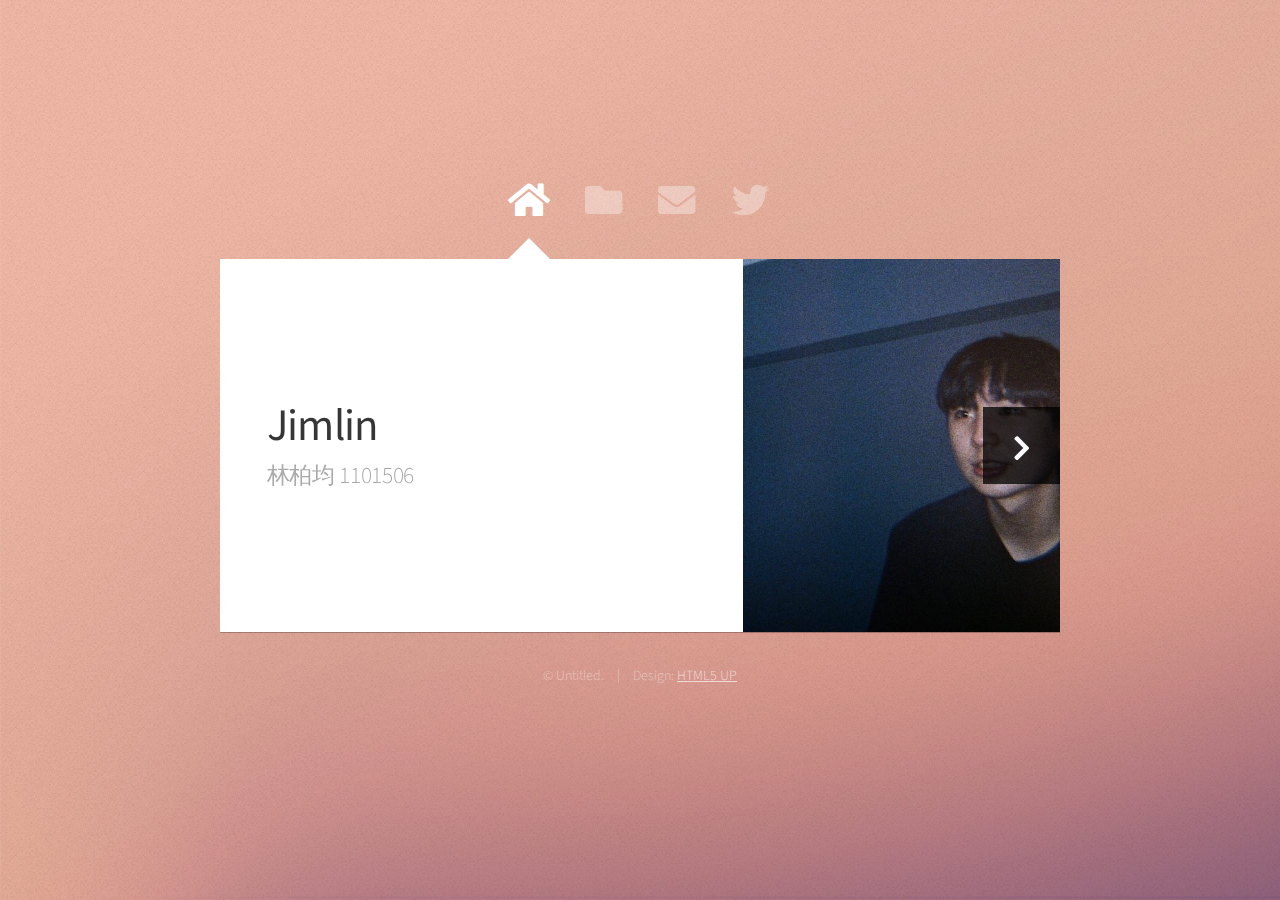
<file: index.html>
<!DOCTYPE HTML>
<html>
	<head>
		<title>Web Fundamentals Workshop</title>
		<meta charset="utf-8" />
		<meta name="viewport" content="width=device-width, initial-scale=1, user-scalable=no" />
		<link rel="stylesheet" href="assets/css/main.css" />
		<noscript><link rel="stylesheet" href="assets/css/noscript.css" /></noscript>
	</head>
	<body class="is-preload">

		<!-- Wrapper-->
			<div id="wrapper">

				<!-- Nav -->
					<nav id="nav">
						<a href="#" class="icon solid fa-home"><span>Home</span></a>
						<a href="#work" class="icon solid fa-folder"><span>Work</span></a>
						<a href="#contact" class="icon solid fa-envelope"><span>Contact</span></a>
						<a href="https://twitter.com/ajlkn" class="icon brands fa-twitter"><span>Twitter</span></a>
					</nav>

				<!-- Main -->
					<div id="main">

						<!-- Me -->
							<article id="home" class="panel intro">
								<header>
									<h1>Jimlin</h1>
									<p>林柏均 1101506</p>
								</header>
								<a href="#work" class="jumplink pic">
									<span class="arrow icon solid fa-chevron-right"><span>See my work</span></span>
									<img src="images/個人照.jpg" alt="" />
								</a>
							</article>

						<!-- Work -->
							<article id="work" class="panel">
								<header>
									<h2>Work</h2>
								</header>
								<p>
									請選擇你想要的
								</p>
								<section>
									<div class="row">
										<div class="col-4 col-6-medium col-12-small">
											<a href="https://jimlin317.github.io/1/" class="image fit"><img src="images/晚餐.jpg" alt=""></a>
										</div>
										<div class="col-4 col-6-medium col-12-small">
											<a href="https://jimlin317.github.io/2/" class="image fit"><img src="images/社團.jpg" alt=""></a>
										</div>
										<div class="col-4 col-6-medium col-12-small">
											<a href="https://jimlin317.github.io/3/" class="image fit"><img src="images/心理測驗.jpg" alt=""></a>
										</div>
										<div class="col-4 col-6-medium col-12-small">
											<a href="https://jimlin317.github.io/4/" class="image fit"><img src="images/RPG game.jpg" alt=""></a>
										</div>
										<div class="col-4 col-6-medium col-12-small">
											<a href="https://jimlin317.github.io/5/" class="image fit"><img src="images/youtube.jpg" alt=""></a>
										</div>
										<div class="col-4 col-6-medium col-12-small">
											<a href="https://jimlin317.github.io/6/" class="image fit"><img src="images/長條圖.png" alt=""></a>
										</div>
										<div class="col-4 col-6-medium col-12-small">
											<a href="https://jimlin317.github.io/7/" class="image fit"><img src="images/太空.jpg" alt=""></a>
										</div>
										<div class="col-4 col-6-medium col-12-small">
											<a href="https://jimlin317.github.io/8/" class="image fit"><img src="images/簡歷起薪計算.png" alt=""></a>
										</div>
										<div class="col-4 col-6-medium col-12-small">
											<a href="#" class="image fit"><img src="images/Rick.jpg" alt=""></a>
									</div>
								</section>
							</article>

						<!-- Contact -->
							<article id="contact" class="panel">
								<header>
									<h2>Contact Me</h2>
								</header>
								<form action="#" method="post">
									<div>
										<div class="row">
											<div class="col-6 col-12-medium">
												<input type="text" name="name" placeholder="Name" />
											</div>
											<div class="col-6 col-12-medium">
												<input type="text" name="email" placeholder="Email" />
											</div>
											<div class="col-12">
												<input type="text" name="subject" placeholder="Subject" />
											</div>
											<div class="col-12">
												<textarea name="message" placeholder="Message" rows="6"></textarea>
											</div>
											<div class="col-12">
												<input type="submit" value="Send Message" />
											</div>
										</div>
									</div>
								</form>
							</article>

					</div>

				<!-- Footer -->
					<div id="footer">
						<ul class="copyright">
							<li>&copy; Untitled.</li><li>Design: <a href="http://html5up.net">HTML5 UP</a></li>
						</ul>
					</div>

			</div>

		<!-- Scripts -->
			<script src="assets/js/jquery.min.js"></script>
			<script src="assets/js/browser.min.js"></script>
			<script src="assets/js/breakpoints.min.js"></script>
			<script src="assets/js/util.js"></script>
			<script src="assets/js/main.js"></script>

	</body>
</html>
</file>
<file: assets/css/noscript.css>
/* Wrapper */

	#wrapper {
		opacity: 1 !important;
	}

/* Nav */

	#nav a {
		opacity: 1.0;
	}

		#nav a:before, #nav a:after {
			display: none;
		}

		#nav a span {
			top: 0;
			opacity: 1.0;
		}

			#nav a span:after {
				display: none;
			}

/* Main */

	#main {
		background: none;
		box-shadow: none;
	}

		#main > .panel {
			background: #ffffff;
			margin-bottom: 2em;
		}

			#main > .panel:last-child {
				margin-bottom: 0;
			}
</file>
<file: assets/css/main.css>
@import url("https://fonts.googleapis.com/css?family=Source+Sans+Pro:300,400,300italic,400italic");
@import url("fontawesome-all.min.css");

html, body, div, span, applet, object,
iframe, h1, h2, h3, h4, h5, h6, p, blockquote,
pre, a, abbr, acronym, address, big, cite,
code, del, dfn, em, img, ins, kbd, q, s, samp,
small, strike, strong, sub, sup, tt, var, b,
u, i, center, dl, dt, dd, ol, ul, li, fieldset,
form, label, legend, table, caption, tbody,
tfoot, thead, tr, th, td, article, aside,
canvas, details, embed, figure, figcaption,
footer, header, hgroup, menu, nav, output, ruby,
section, summary, time, mark, audio, video {
	margin: 0;
	padding: 0;
	border: 0;
	font-size: 100%;
	font: inherit;
	vertical-align: baseline;}

article, aside, details, figcaption, figure,
footer, header, hgroup, menu, nav, section {
	display: block;}

body {
	line-height: 1;
}

ol, ul {
	list-style: none;
}

blockquote, q {
	quotes: none;
}

	blockquote:before, blockquote:after, q:before, q:after {
		content: '';
		content: none;
	}

table {
	border-collapse: collapse;
	border-spacing: 0;
}

body {
	-webkit-text-size-adjust: none;
}

mark {
	background-color: transparent;
	color: inherit;
}

input::-moz-focus-inner {
	border: 0;
	padding: 0;
}

input, select, textarea {
	-moz-appearance: none;
	-webkit-appearance: none;
	-ms-appearance: none;
	appearance: none;
}

/* Row */

	.row {
		display: flex;
		flex-wrap: wrap;
		box-sizing: border-box;
		align-items: stretch;
	}

		.row > * {
			box-sizing: border-box;
		}

		.row.gtr-uniform > * > :last-child {
			margin-bottom: 0;
		}

		.row.aln-left {
			justify-content: flex-start;
		}

		.row.aln-center {
			justify-content: center;
		}

		.row.aln-right {
			justify-content: flex-end;
		}

		.row.aln-top {
			align-items: flex-start;
		}

		.row.aln-middle {
			align-items: center;
		}

		.row.aln-bottom {
			align-items: flex-end;
		}

		.row > .imp {
			order: -1;
		}

		.row > .col-1 {
			width: 8.33333%;
		}

		.row > .off-1 {
			margin-left: 8.33333%;
		}

		.row > .col-2 {
			width: 16.66667%;
		}

		.row > .off-2 {
			margin-left: 16.66667%;
		}

		.row > .col-3 {
			width: 25%;
		}

		.row > .off-3 {
			margin-left: 25%;
		}

		.row > .col-4 {
			width: 33.33333%;
		}

		.row > .off-4 {
			margin-left: 33.33333%;
		}

		.row > .col-5 {
			width: 41.66667%;
		}

		.row > .off-5 {
			margin-left: 41.66667%;
		}

		.row > .col-6 {
			width: 50%;
		}

		.row > .off-6 {
			margin-left: 50%;
		}

		.row > .col-7 {
			width: 58.33333%;
		}

		.row > .off-7 {
			margin-left: 58.33333%;
		}

		.row > .col-8 {
			width: 66.66667%;
		}

		.row > .off-8 {
			margin-left: 66.66667%;
		}

		.row > .col-9 {
			width: 75%;
		}

		.row > .off-9 {
			margin-left: 75%;
		}

		.row > .col-10 {
			width: 83.33333%;
		}

		.row > .off-10 {
			margin-left: 83.33333%;
		}

		.row > .col-11 {
			width: 91.66667%;
		}

		.row > .off-11 {
			margin-left: 91.66667%;
		}

		.row > .col-12 {
			width: 100%;
		}

		.row > .off-12 {
			margin-left: 100%;
		}

		.row.gtr-0 {
			margin-top: 0em;
			margin-left: 0em;
		}

			.row.gtr-0 > * {
				padding: 0em 0 0 0em;
			}

			.row.gtr-0.gtr-uniform {
				margin-top: 0em;
			}

				.row.gtr-0.gtr-uniform > * {
					padding-top: 0em;
				}

		.row.gtr-25 {
			margin-top: -0.3125em;
			margin-left: -0.3125em;
		}

			.row.gtr-25 > * {
				padding: 0.3125em 0 0 0.3125em;
			}

			.row.gtr-25.gtr-uniform {
				margin-top: -0.3125em;
			}

				.row.gtr-25.gtr-uniform > * {
					padding-top: 0.3125em;
				}

		.row.gtr-50 {
			margin-top: -0.625em;
			margin-left: -0.625em;
		}

			.row.gtr-50 > * {
				padding: 0.625em 0 0 0.625em;
			}

			.row.gtr-50.gtr-uniform {
				margin-top: -0.625em;
			}

				.row.gtr-50.gtr-uniform > * {
					padding-top: 0.625em;
				}

		.row {
			margin-top: -1.25em;
			margin-left: -1.25em;
		}

			.row > * {
				padding: 1.25em 0 0 1.25em;
			}

			.row.gtr-uniform {
				margin-top: -1.25em;
			}

				.row.gtr-uniform > * {
					padding-top: 1.25em;
				}

		.row.gtr-150 {
			margin-top: -1.875em;
			margin-left: -1.875em;
		}

			.row.gtr-150 > * {
				padding: 1.875em 0 0 1.875em;
			}

			.row.gtr-150.gtr-uniform {
				margin-top: -1.875em;
			}

				.row.gtr-150.gtr-uniform > * {
					padding-top: 1.875em;
				}

		.row.gtr-200 {
			margin-top: -2.5em;
			margin-left: -2.5em;
		}

			.row.gtr-200 > * {
				padding: 2.5em 0 0 2.5em;
			}

			.row.gtr-200.gtr-uniform {
				margin-top: -2.5em;
			}

				.row.gtr-200.gtr-uniform > * {
					padding-top: 2.5em;
				}

		@media screen and (max-width: 1680px) {

			.row {
				display: flex;
				flex-wrap: wrap;
				box-sizing: border-box;
				align-items: stretch;
			}

				.row > * {
					box-sizing: border-box;
				}

				.row.gtr-uniform > * > :last-child {
					margin-bottom: 0;
				}

				.row.aln-left {
					justify-content: flex-start;
				}

				.row.aln-center {
					justify-content: center;
				}

				.row.aln-right {
					justify-content: flex-end;
				}

				.row.aln-top {
					align-items: flex-start;
				}

				.row.aln-middle {
					align-items: center;
				}

				.row.aln-bottom {
					align-items: flex-end;
				}

				.row > .imp-xlarge {
					order: -1;
				}

				.row > .col-1-xlarge {
					width: 8.33333%;
				}

				.row > .off-1-xlarge {
					margin-left: 8.33333%;
				}

				.row > .col-2-xlarge {
					width: 16.66667%;
				}

				.row > .off-2-xlarge {
					margin-left: 16.66667%;
				}

				.row > .col-3-xlarge {
					width: 25%;
				}

				.row > .off-3-xlarge {
					margin-left: 25%;
				}

				.row > .col-4-xlarge {
					width: 33.33333%;
				}

				.row > .off-4-xlarge {
					margin-left: 33.33333%;
				}

				.row > .col-5-xlarge {
					width: 41.66667%;
				}

				.row > .off-5-xlarge {
					margin-left: 41.66667%;
				}

				.row > .col-6-xlarge {
					width: 50%;
				}

				.row > .off-6-xlarge {
					margin-left: 50%;
				}

				.row > .col-7-xlarge {
					width: 58.33333%;
				}

				.row > .off-7-xlarge {
					margin-left: 58.33333%;
				}

				.row > .col-8-xlarge {
					width: 66.66667%;
				}

				.row > .off-8-xlarge {
					margin-left: 66.66667%;
				}

				.row > .col-9-xlarge {
					width: 75%;
				}

				.row > .off-9-xlarge {
					margin-left: 75%;
				}

				.row > .col-10-xlarge {
					width: 83.33333%;
				}

				.row > .off-10-xlarge {
					margin-left: 83.33333%;
				}

				.row > .col-11-xlarge {
					width: 91.66667%;
				}

				.row > .off-11-xlarge {
					margin-left: 91.66667%;
				}

				.row > .col-12-xlarge {
					width: 100%;
				}

				.row > .off-12-xlarge {
					margin-left: 100%;
				}

				.row.gtr-0 {
					margin-top: 0em;
					margin-left: 0em;
				}

					.row.gtr-0 > * {
						padding: 0em 0 0 0em;
					}

					.row.gtr-0.gtr-uniform {
						margin-top: 0em;
					}

						.row.gtr-0.gtr-uniform > * {
							padding-top: 0em;
						}

				.row.gtr-25 {
					margin-top: -0.3125em;
					margin-left: -0.3125em;
				}

					.row.gtr-25 > * {
						padding: 0.3125em 0 0 0.3125em;
					}

					.row.gtr-25.gtr-uniform {
						margin-top: -0.3125em;
					}

						.row.gtr-25.gtr-uniform > * {
							padding-top: 0.3125em;
						}

				.row.gtr-50 {
					margin-top: -0.625em;
					margin-left: -0.625em;
				}

					.row.gtr-50 > * {
						padding: 0.625em 0 0 0.625em;
					}

					.row.gtr-50.gtr-uniform {
						margin-top: -0.625em;
					}

						.row.gtr-50.gtr-uniform > * {
							padding-top: 0.625em;
						}

				.row {
					margin-top: -1.25em;
					margin-left: -1.25em;
				}

					.row > * {
						padding: 1.25em 0 0 1.25em;
					}

					.row.gtr-uniform {
						margin-top: -1.25em;
					}

						.row.gtr-uniform > * {
							padding-top: 1.25em;
						}

				.row.gtr-150 {
					margin-top: -1.875em;
					margin-left: -1.875em;
				}

					.row.gtr-150 > * {
						padding: 1.875em 0 0 1.875em;
					}

					.row.gtr-150.gtr-uniform {
						margin-top: -1.875em;
					}

						.row.gtr-150.gtr-uniform > * {
							padding-top: 1.875em;
						}

				.row.gtr-200 {
					margin-top: -2.5em;
					margin-left: -2.5em;
				}

					.row.gtr-200 > * {
						padding: 2.5em 0 0 2.5em;
					}

					.row.gtr-200.gtr-uniform {
						margin-top: -2.5em;
					}

						.row.gtr-200.gtr-uniform > * {
							padding-top: 2.5em;
						}

		}

		@media screen and (max-width: 1280px) {

			.row {
				display: flex;
				flex-wrap: wrap;
				box-sizing: border-box;
				align-items: stretch;
			}

				.row > * {
					box-sizing: border-box;
				}

				.row.gtr-uniform > * > :last-child {
					margin-bottom: 0;
				}

				.row.aln-left {
					justify-content: flex-start;
				}

				.row.aln-center {
					justify-content: center;
				}

				.row.aln-right {
					justify-content: flex-end;
				}

				.row.aln-top {
					align-items: flex-start;
				}

				.row.aln-middle {
					align-items: center;
				}

				.row.aln-bottom {
					align-items: flex-end;
				}

				.row > .imp-large {
					order: -1;
				}

				.row > .col-1-large {
					width: 8.33333%;
				}

				.row > .off-1-large {
					margin-left: 8.33333%;
				}

				.row > .col-2-large {
					width: 16.66667%;
				}

				.row > .off-2-large {
					margin-left: 16.66667%;
				}

				.row > .col-3-large {
					width: 25%;
				}

				.row > .off-3-large {
					margin-left: 25%;
				}

				.row > .col-4-large {
					width: 33.33333%;
				}

				.row > .off-4-large {
					margin-left: 33.33333%;
				}

				.row > .col-5-large {
					width: 41.66667%;
				}

				.row > .off-5-large {
					margin-left: 41.66667%;
				}

				.row > .col-6-large {
					width: 50%;
				}

				.row > .off-6-large {
					margin-left: 50%;
				}

				.row > .col-7-large {
					width: 58.33333%;
				}

				.row > .off-7-large {
					margin-left: 58.33333%;
				}

				.row > .col-8-large {
					width: 66.66667%;
				}

				.row > .off-8-large {
					margin-left: 66.66667%;
				}

				.row > .col-9-large {
					width: 75%;
				}

				.row > .off-9-large {
					margin-left: 75%;
				}

				.row > .col-10-large {
					width: 83.33333%;
				}

				.row > .off-10-large {
					margin-left: 83.33333%;
				}

				.row > .col-11-large {
					width: 91.66667%;
				}

				.row > .off-11-large {
					margin-left: 91.66667%;
				}

				.row > .col-12-large {
					width: 100%;
				}

				.row > .off-12-large {
					margin-left: 100%;
				}

				.row.gtr-0 {
					margin-top: 0em;
					margin-left: 0em;
				}

					.row.gtr-0 > * {
						padding: 0em 0 0 0em;
					}

					.row.gtr-0.gtr-uniform {
						margin-top: 0em;
					}

						.row.gtr-0.gtr-uniform > * {
							padding-top: 0em;
						}

				.row.gtr-25 {
					margin-top: -0.3125em;
					margin-left: -0.3125em;
				}

					.row.gtr-25 > * {
						padding: 0.3125em 0 0 0.3125em;
					}

					.row.gtr-25.gtr-uniform {
						margin-top: -0.3125em;
					}

						.row.gtr-25.gtr-uniform > * {
							padding-top: 0.3125em;
						}

				.row.gtr-50 {
					margin-top: -0.625em;
					margin-left: -0.625em;
				}

					.row.gtr-50 > * {
						padding: 0.625em 0 0 0.625em;
					}

					.row.gtr-50.gtr-uniform {
						margin-top: -0.625em;
					}

						.row.gtr-50.gtr-uniform > * {
							padding-top: 0.625em;
						}

				.row {
					margin-top: -1.25em;
					margin-left: -1.25em;
				}

					.row > * {
						padding: 1.25em 0 0 1.25em;
					}

					.row.gtr-uniform {
						margin-top: -1.25em;
					}

						.row.gtr-uniform > * {
							padding-top: 1.25em;
						}

				.row.gtr-150 {
					margin-top: -1.875em;
					margin-left: -1.875em;
				}

					.row.gtr-150 > * {
						padding: 1.875em 0 0 1.875em;
					}

					.row.gtr-150.gtr-uniform {
						margin-top: -1.875em;
					}

						.row.gtr-150.gtr-uniform > * {
							padding-top: 1.875em;
						}

				.row.gtr-200 {
					margin-top: -2.5em;
					margin-left: -2.5em;
				}

					.row.gtr-200 > * {
						padding: 2.5em 0 0 2.5em;
					}

					.row.gtr-200.gtr-uniform {
						margin-top: -2.5em;
					}

						.row.gtr-200.gtr-uniform > * {
							padding-top: 2.5em;
						}

		}

		@media screen and (max-width: 980px) {

			.row {
				display: flex;
				flex-wrap: wrap;
				box-sizing: border-box;
				align-items: stretch;
			}

				.row > * {
					box-sizing: border-box;
				}

				.row.gtr-uniform > * > :last-child {
					margin-bottom: 0;
				}

				.row.aln-left {
					justify-content: flex-start;
				}

				.row.aln-center {
					justify-content: center;
				}

				.row.aln-right {
					justify-content: flex-end;
				}

				.row.aln-top {
					align-items: flex-start;
				}

				.row.aln-middle {
					align-items: center;
				}

				.row.aln-bottom {
					align-items: flex-end;
				}

				.row > .imp-medium {
					order: -1;
				}

				.row > .col-1-medium {
					width: 8.33333%;
				}

				.row > .off-1-medium {
					margin-left: 8.33333%;
				}

				.row > .col-2-medium {
					width: 16.66667%;
				}

				.row > .off-2-medium {
					margin-left: 16.66667%;
				}

				.row > .col-3-medium {
					width: 25%;
				}

				.row > .off-3-medium {
					margin-left: 25%;
				}

				.row > .col-4-medium {
					width: 33.33333%;
				}

				.row > .off-4-medium {
					margin-left: 33.33333%;
				}

				.row > .col-5-medium {
					width: 41.66667%;
				}

				.row > .off-5-medium {
					margin-left: 41.66667%;
				}

				.row > .col-6-medium {
					width: 50%;
				}

				.row > .off-6-medium {
					margin-left: 50%;
				}

				.row > .col-7-medium {
					width: 58.33333%;
				}

				.row > .off-7-medium {
					margin-left: 58.33333%;
				}

				.row > .col-8-medium {
					width: 66.66667%;
				}

				.row > .off-8-medium {
					margin-left: 66.66667%;
				}

				.row > .col-9-medium {
					width: 75%;
				}

				.row > .off-9-medium {
					margin-left: 75%;
				}

				.row > .col-10-medium {
					width: 83.33333%;
				}

				.row > .off-10-medium {
					margin-left: 83.33333%;
				}

				.row > .col-11-medium {
					width: 91.66667%;
				}

				.row > .off-11-medium {
					margin-left: 91.66667%;
				}

				.row > .col-12-medium {
					width: 100%;
				}

				.row > .off-12-medium {
					margin-left: 100%;
				}

				.row.gtr-0 {
					margin-top: 0em;
					margin-left: 0em;
				}

					.row.gtr-0 > * {
						padding: 0em 0 0 0em;
					}

					.row.gtr-0.gtr-uniform {
						margin-top: 0em;
					}

						.row.gtr-0.gtr-uniform > * {
							padding-top: 0em;
						}

				.row.gtr-25 {
					margin-top: -0.3125em;
					margin-left: -0.3125em;
				}

					.row.gtr-25 > * {
						padding: 0.3125em 0 0 0.3125em;
					}

					.row.gtr-25.gtr-uniform {
						margin-top: -0.3125em;
					}

						.row.gtr-25.gtr-uniform > * {
							padding-top: 0.3125em;
						}

				.row.gtr-50 {
					margin-top: -0.625em;
					margin-left: -0.625em;
				}

					.row.gtr-50 > * {
						padding: 0.625em 0 0 0.625em;
					}

					.row.gtr-50.gtr-uniform {
						margin-top: -0.625em;
					}

						.row.gtr-50.gtr-uniform > * {
							padding-top: 0.625em;
						}

				.row {
					margin-top: -1.25em;
					margin-left: -1.25em;
				}

					.row > * {
						padding: 1.25em 0 0 1.25em;
					}

					.row.gtr-uniform {
						margin-top: -1.25em;
					}

						.row.gtr-uniform > * {
							padding-top: 1.25em;
						}

				.row.gtr-150 {
					margin-top: -1.875em;
					margin-left: -1.875em;
				}

					.row.gtr-150 > * {
						padding: 1.875em 0 0 1.875em;
					}

					.row.gtr-150.gtr-uniform {
						margin-top: -1.875em;
					}

						.row.gtr-150.gtr-uniform > * {
							padding-top: 1.875em;
						}

				.row.gtr-200 {
					margin-top: -2.5em;
					margin-left: -2.5em;
				}

					.row.gtr-200 > * {
						padding: 2.5em 0 0 2.5em;
					}

					.row.gtr-200.gtr-uniform {
						margin-top: -2.5em;
					}

						.row.gtr-200.gtr-uniform > * {
							padding-top: 2.5em;
						}

		}

		@media screen and (max-width: 736px) {

			.row {
				display: flex;
				flex-wrap: wrap;
				box-sizing: border-box;
				align-items: stretch;
			}

				.row > * {
					box-sizing: border-box;
				}

				.row.gtr-uniform > * > :last-child {
					margin-bottom: 0;
				}

				.row.aln-left {
					justify-content: flex-start;
				}

				.row.aln-center {
					justify-content: center;
				}

				.row.aln-right {
					justify-content: flex-end;
				}

				.row.aln-top {
					align-items: flex-start;
				}

				.row.aln-middle {
					align-items: center;
				}

				.row.aln-bottom {
					align-items: flex-end;
				}

				.row > .imp-small {
					order: -1;
				}

				.row > .col-1-small {
					width: 8.33333%;
				}

				.row > .off-1-small {
					margin-left: 8.33333%;
				}

				.row > .col-2-small {
					width: 16.66667%;
				}

				.row > .off-2-small {
					margin-left: 16.66667%;
				}

				.row > .col-3-small {
					width: 25%;
				}

				.row > .off-3-small {
					margin-left: 25%;
				}

				.row > .col-4-small {
					width: 33.33333%;
				}

				.row > .off-4-small {
					margin-left: 33.33333%;
				}

				.row > .col-5-small {
					width: 41.66667%;
				}

				.row > .off-5-small {
					margin-left: 41.66667%;
				}

				.row > .col-6-small {
					width: 50%;
				}

				.row > .off-6-small {
					margin-left: 50%;
				}

				.row > .col-7-small {
					width: 58.33333%;
				}

				.row > .off-7-small {
					margin-left: 58.33333%;
				}

				.row > .col-8-small {
					width: 66.66667%;
				}

				.row > .off-8-small {
					margin-left: 66.66667%;
				}

				.row > .col-9-small {
					width: 75%;
				}

				.row > .off-9-small {
					margin-left: 75%;
				}

				.row > .col-10-small {
					width: 83.33333%;
				}

				.row > .off-10-small {
					margin-left: 83.33333%;
				}

				.row > .col-11-small {
					width: 91.66667%;
				}

				.row > .off-11-small {
					margin-left: 91.66667%;
				}

				.row > .col-12-small {
					width: 100%;
				}

				.row > .off-12-small {
					margin-left: 100%;
				}

				.row.gtr-0 {
					margin-top: 0em;
					margin-left: 0em;
				}

					.row.gtr-0 > * {
						padding: 0em 0 0 0em;
					}

					.row.gtr-0.gtr-uniform {
						margin-top: 0em;
					}

						.row.gtr-0.gtr-uniform > * {
							padding-top: 0em;
						}

				.row.gtr-25 {
					margin-top: -0.3125em;
					margin-left: -0.3125em;
				}

					.row.gtr-25 > * {
						padding: 0.3125em 0 0 0.3125em;
					}

					.row.gtr-25.gtr-uniform {
						margin-top: -0.3125em;
					}

						.row.gtr-25.gtr-uniform > * {
							padding-top: 0.3125em;
						}

				.row.gtr-50 {
					margin-top: -0.625em;
					margin-left: -0.625em;
				}

					.row.gtr-50 > * {
						padding: 0.625em 0 0 0.625em;
					}

					.row.gtr-50.gtr-uniform {
						margin-top: -0.625em;
					}

						.row.gtr-50.gtr-uniform > * {
							padding-top: 0.625em;
						}

				.row {
					margin-top: -1.25em;
					margin-left: -1.25em;
				}

					.row > * {
						padding: 1.25em 0 0 1.25em;
					}

					.row.gtr-uniform {
						margin-top: -1.25em;
					}

						.row.gtr-uniform > * {
							padding-top: 1.25em;
						}

				.row.gtr-150 {
					margin-top: -1.875em;
					margin-left: -1.875em;
				}

					.row.gtr-150 > * {
						padding: 1.875em 0 0 1.875em;
					}

					.row.gtr-150.gtr-uniform {
						margin-top: -1.875em;
					}

						.row.gtr-150.gtr-uniform > * {
							padding-top: 1.875em;
						}

				.row.gtr-200 {
					margin-top: -2.5em;
					margin-left: -2.5em;
				}

					.row.gtr-200 > * {
						padding: 2.5em 0 0 2.5em;
					}

					.row.gtr-200.gtr-uniform {
						margin-top: -2.5em;
					}

						.row.gtr-200.gtr-uniform > * {
							padding-top: 2.5em;
						}

		}

/* Basic */

	html {
		box-sizing: border-box;
	}

	*, *:before, *:after {
		box-sizing: inherit;
	}

	body {
		background-image: url("images/overlay.png"), url("images/bg.jpg");
		background-repeat: repeat, no-repeat;
		background-size: auto, 100% 100%;
		background-attachment: fixed;
		overflow-y: scroll;
	}

		body.is-preload *, body.is-preload *:before, body.is-preload *:after {
			-moz-animation: none !important;
			-webkit-animation: none !important;
			-ms-animation: none !important;
			animation: none !important;
			-moz-transition: none !important;
			-webkit-transition: none !important;
			-ms-transition: none !important;
			transition: none !important;
		}

	body, input, textarea, select {
		font-family: 'Source Sans Pro', sans-serif;
		font-weight: 300;
		color: #777777;
		font-size: 20pt;
		line-height: 1.75em;
	}

		@media screen and (max-width: 1680px) {

			body, input, textarea, select {
				font-size: 15pt;
			}

		}

		@media screen and (max-width: 1280px) {

			body, input, textarea, select {
				font-size: 14pt;
			}

		}

		@media screen and (max-width: 736px) {

			body, input, textarea, select {
				font-size: 12pt;
			}

		}

		@media screen and (max-width: 360px) {

			body, input, textarea, select {
				font-size: 11pt;
			}

		}

	strong, b, h1, h2, h3, h4, h5, h6 {
		font-weight: 400;
		color: #363636;
	}

	h1 {
		font-size: 2.4em;
		letter-spacing: -0.015em;
	}

	h2 {
		font-size: 1.8em;
		letter-spacing: -0.015em;
	}

	h3, h4, h5, h6 {
		font-size: 1.25em;
		letter-spacing: -0.015em;
	}

	@media screen and (max-width: 736px) {

		h1 {
			font-size: 1.75em;
		}

		h2 {
			font-size: 1.375em;
		}

		h3, h4, h5, h6 {
			font-size: 1em;
		}

	}

	blockquote {
		border-left: solid 0.5em #ddd;
		padding: 1em 0 1em 2em;
		font-style: italic;
	}

	em, i {
		font-style: italic;
	}

	hr {
		border: 0;
		border-top: solid 1px #ddd;
		padding: 1.5em 0 0 0;
		margin: 1.75em 0 0 0;
	}

	sub {
		position: relative;
		top: 0.5em;
		font-size: 0.8em;
	}

	sup {
		position: relative;
		top: -0.5em;
		font-size: 0.8em;
	}

	br.clear {
		clear: both;
	}

	p, ul, ol, dl, table, blockquote, form {
		margin-bottom: 2em;
	}

/* Table */

	table {
		width: 100%;
	}

		table.default tbody tr {
			border-bottom: solid 1px #f4f4f4;
		}

		table.default td {
			padding: 0.5em 1em 0.5em 1em;
		}

		table.default th {
			text-align: left;
			font-weight: 400;
			padding: 0.5em 1em 0.5em 1em;
		}

		table.default thead {
			border-bottom: solid 2px #f4f4f4;
		}

/* Form */

	form label {
		display: block;
		font-weight: 400;
		color: #363636;
		margin: 0 0 1em 0;
	}

	form input[type="text"],
	form input[type="email"],
	form input[type="password"],
	form select,
	form textarea {
		-webkit-appearance: none;
		border: 0;
		background: #f4f4f4;
		padding: 0.75em;
		width: 100%;
		-moz-transition: background-color .25s ease-in-out;
		-webkit-transition: background-color .25s ease-in-out;
		-ms-transition: background-color .25s ease-in-out;
		transition: background-color .25s ease-in-out;
	}

		form input[type="text"]:focus,
		form input[type="email"]:focus,
		form input[type="password"]:focus,
		form select:focus,
		form textarea:focus {
			background: #f8f8f8;
		}

	form input[type="text"],
	form input[type="email"],
	form input[type="password"],
	form select {
		line-height: 1.35em;
	}

	form ::-webkit-input-placeholder {
		color: #999;
	}

	form :-moz-placeholder {
		color: #999;
	}

	form ::-moz-placeholder {
		color: #999;
	}

	form :-ms-input-placeholder {
		color: #999;
	}

/* Section/Article */

	section, article {
		margin-bottom: 3em;
	}

		section > :last-child, section:last-child, article > :last-child, article:last-child {
			margin-bottom: 0;
		}

	header {
		margin: 0 0 1.5em 0;
	}

		header > p {
			margin: 0.5em 0 0 0;
			color: #aaa;
		}

		@media screen and (max-width: 736px) {

			header {
				margin: 0 0 1em 0;
			}

		}

/* Image */

	.image {
		display: inline-block;
	}

		.image img {
			display: block;
			width: 100%;
		}

		.image.fit {
			display: block;
			width: 100%;
		}

		.image.featured {
			display: block;
			width: 100%;
			margin: 0 0 2em 0;
		}

		.image.left {
			float: left;
			margin: 0 2em 2em 0;
		}

		.image.centered {
			display: block;
			margin: 0 0 2em 0;
		}

			.image.centered img {
				margin: 0 auto;
				width: auto;
			}

/* Button */

	input[type="button"],
	input[type="submit"],
	input[type="reset"],
	button,
	.button {
		-moz-transition: background-color .25s ease-in-out;
		-webkit-transition: background-color .25s ease-in-out;
		-ms-transition: background-color .25s ease-in-out;
		transition: background-color .25s ease-in-out;
		-webkit-appearance: none;
		display: inline-block;
		background-color: #222222;
		color: #ffffff;
		border: 0;
		cursor: pointer;
		outline: 0;
		padding: 0.7em 1.5em 0.7em 1.5em;
	}

		input[type="button"]:hover,
		input[type="submit"]:hover,
		input[type="reset"]:hover,
		button:hover,
		.button:hover {
			background-color: #333333;
		}

		input[type="button"]:active,
		input[type="submit"]:active,
		input[type="reset"]:active,
		button:active,
		.button:active {
			background-color: #444444;
		}

		input[type="button"].alt,
		input[type="submit"].alt,
		input[type="reset"].alt,
		button.alt,
		.button.alt {
			background-color: #777777;
		}

			input[type="button"].alt:hover,
			input[type="submit"].alt:hover,
			input[type="reset"].alt:hover,
			button.alt:hover,
			.button.alt:hover {
				background-color: #888888;
			}

			input[type="button"].alt:active,
			input[type="submit"].alt:active,
			input[type="reset"].alt:active,
			button.alt:active,
			.button.alt:active {
				background-color: #999999;
			}

		input[type="button"].small,
		input[type="submit"].small,
		input[type="reset"].small,
		button.small,
		.button.small {
			font-size: 0.75em;
		}

		input[type="button"].large,
		input[type="submit"].large,
		input[type="reset"].large,
		button.large,
		.button.large {
			font-size: 1.25em;
			padding: 0.5em 1.25em 0.5em 1.25em;
		}

		input[type="button"].xlarge,
		input[type="submit"].xlarge,
		input[type="reset"].xlarge,
		button.xlarge,
		.button.xlarge {
			font-size: 1.5em;
			padding: 0.5em 1.25em 0.5em 1.25em;
		}

		@media screen and (max-width: 736px) {

			input[type="button"],
			input[type="submit"],
			input[type="reset"],
			button,
			.button {
				width: 100%;
			}

		}

/* List */

	ul {
		list-style: disc;
		padding-left: 1em;
	}

		ul li {
			padding-left: 0.5em;
		}

	ol {
		list-style: decimal;
		padding-left: 1.25em;
	}

		ol li {
			padding-left: 0.25em;
		}

/* Actions */

	ul.actions {
		list-style: none;
		padding-left: 0;
	}

		ul.actions li {
			display: inline-block;
			padding-left: 0;
			margin: 0 0 0 0.5em;
		}

			ul.actions li:first-child {
				margin-left: 0;
			}

		@media screen and (max-width: 736px) {

			ul.actions li {
				display: block;
				margin: 0.75em 0 0 0;
			}

				ul.actions li:first-child {
					margin-top: 0;
				}

		}

/* Icons */

	.icon {
		text-decoration: none;
		position: relative;
		text-decoration: none;
	}

		.icon:before {
			-moz-osx-font-smoothing: grayscale;
			-webkit-font-smoothing: antialiased;
			display: inline-block;
			font-style: normal;
			font-variant: normal;
			text-rendering: auto;
			line-height: 1;
			text-transform: none !important;
			font-family: 'Font Awesome 5 Free';
			font-weight: 400;
		}

		.icon.solid:before {
			font-weight: 900;
		}

		.icon.brands:before {
			font-family: 'Font Awesome 5 Brands';
		}

		.icon:before {
			line-height: inherit;
		}

		.icon > .label {
			display: none;
		}

/* Nav */

	#nav {
		text-align: center;
		height: 4.25em;
		cursor: default;
	}

		#nav a {
			position: relative;
			display: inline-block;
			color: #ffffff;
			width: 1em;
			height: 1em;
			line-height: 0.9em;
			font-size: 2.5em;
			margin: 0 0.25em 0 0.25em;
			opacity: 0.35;
			outline: 0;
			-moz-transition: opacity .25s ease-in-out;
			-webkit-transition: opacity .25s ease-in-out;
			-ms-transition: opacity .25s ease-in-out;
			transition: opacity .25s ease-in-out;
		}

			#nav a.icon:before {
				padding-right: 0;
			}

			#nav a:before {
				font-size: 0.8em;
			}

			#nav a:after {
				content: '';
				display: block;
				position: absolute;
				left: 50%;
				bottom: -0.75em;
				margin-left: -0.5em;
				border-bottom: solid 0em #ffffff;
				border-left: solid 0.5em transparent;
				border-right: solid 0.5em transparent;
				-moz-transition: border-bottom-width .25s ease-in-out;
				-webkit-transition: border-bottom-width .25s ease-in-out;
				-ms-transition: border-bottom-width .25s ease-in-out;
				transition: border-bottom-width .25s ease-in-out;
			}

			#nav a span {
				display: block;
				position: absolute;
				background: #222222;
				color: #ffffff;
				top: -2.75em;
				font-size: 0.3em;
				height: 2.25em;
				line-height: 2.25em;
				left: 50%;
				opacity: 0;
				-moz-transition: opacity .25s ease-in-out;
				-webkit-transition: opacity .25s ease-in-out;
				-ms-transition: opacity .25s ease-in-out;
				transition: opacity .25s ease-in-out;
				width: 5.5em;
				margin-left: -2.75em;
			}

				#nav a span:after {
					content: '';
					display: block;
					position: absolute;
					bottom: -0.4em;
					left: 50%;
					margin-left: -0.6em;
					border-top: solid 0.6em #222222;
					border-left: solid 0.6em transparent;
					border-right: solid 0.6em transparent;
				}

			#nav a:hover {
				opacity: 1.0;
			}

				#nav a:hover span {
					opacity: 1.0;
				}

			#nav a.active {
				opacity: 1.0;
			}

				#nav a.active:after {
					border-bottom-width: 0.5em;
				}

		@media screen and (max-width: 980px) {

			#nav a span {
				display: none;
			}

		}

/* Wrapper */

	#wrapper {
		width: 45em;
		margin: 0 auto;
		min-height: 100vh;
		max-width: 100%;
		padding: 4em 0;
		display: -moz-flex;
		display: -webkit-flex;
		display: -ms-flex;
		display: flex;
		-moz-flex-direction: column;
		-webkit-flex-direction: column;
		-ms-flex-direction: column;
		flex-direction: column;
		-moz-align-items: center;
		-webkit-align-items: center;
		-ms-align-items: center;
		align-items: center;
		-moz-justify-content: center;
		-webkit-justify-content: center;
		-ms-justify-content: center;
		justify-content: center;
		-moz-transition: opacity 1s ease-in-out;
		-webkit-transition: opacity 1s ease-in-out;
		-ms-transition: opacity 1s ease-in-out;
		transition: opacity 1s ease-in-out;
	}

		body.is-preload #wrapper {
			opacity: 0;
		}

		@media screen and (max-width: 1280px) {

			#wrapper {
				padding: 3em 0;
				max-width: calc(100% - 6em);
			}

		}

		@media screen and (max-width: 980px) {

			#wrapper {
				padding: 1.5em 0;
				max-width: calc(100% - 8em);
			}

		}

		@media screen and (max-width: 736px) {

			#wrapper {
				padding: 1em 0;
				max-width: calc(100% - 2em);
			}

		}

		@media screen and (max-width: 360px) {

			#wrapper {
				padding: 1em 0;
				max-width: 100%;
			}

		}

/* Main */

	#main {
		position: relative;
		overflow: hidden;
		width: 100%;
		background: #ffffff;
		box-shadow: 0px 1px 0px 0px rgba(0, 0, 0, 0.25);
		-moz-transition: min-height 0.5s ease-in-out, max-height 0.5s ease-in-out;
		-webkit-transition: min-height 0.5s ease-in-out, max-height 0.5s ease-in-out;
		-ms-transition: min-height 0.5s ease-in-out, max-height 0.5s ease-in-out;
		transition: min-height 0.5s ease-in-out, max-height 0.5s ease-in-out;
	}

		#main > .panel {
			-moz-transition: opacity 0.25s ease-in-out;
			-webkit-transition: opacity 0.25s ease-in-out;
			-ms-transition: opacity 0.25s ease-in-out;
			transition: opacity 0.25s ease-in-out;
			margin-bottom: 0;
			position: relative;
			padding: 3.5em 2.5em 2.5em 2.5em;
			width: 100%;
		}

			#main > .panel.inactive {
				opacity: 0;
			}

			@media screen and (max-width: 736px) {

				#main > .panel {
					padding: 2em 1.5em 1.5em 1.5em;
				}

			}

			#main > .panel.intro {
				padding: 0;
				height: 20em;
				display: -moz-flex;
				display: -webkit-flex;
				display: -ms-flex;
				display: flex;
				-moz-flex-direction: row;
				-webkit-flex-direction: row;
				-ms-flex-direction: row;
				flex-direction: row;
				-moz-align-items: center;
				-webkit-align-items: center;
				-ms-align-items: center;
				align-items: center;
			}

				#main > .panel.intro .pic {
					text-decoration: none;
					position: relative;
					-moz-flex-grow: 0;
					-webkit-flex-grow: 0;
					-ms-flex-grow: 0;
					flex-grow: 0;
					-moz-flex-shrink: 0;
					-webkit-flex-shrink: 0;
					-ms-flex-shrink: 0;
					flex-shrink: 0;
					width: 17em;
					height: 100%;
				}

					#main > .panel.intro .pic:before {
						content: '';
						position: absolute;
						top: 0;
						left: 0;
						background: url("images/overlay.png");
						width: 100%;
						height: 100%;
						z-index: 1;
					}

					#main > .panel.intro .pic img {
						position: relative;
						display: block;
						position: absolute;
						top: 0;
						left: 0;
						width: 100%;
						height: 100%;
						-moz-object-fit: cover;
						-webkit-object-fit: cover;
						-ms-object-fit: cover;
						object-fit: cover;
						-moz-object-position: center;
						-webkit-object-position: center;
						-ms-object-position: center;
						object-position: center;
					}

					#main > .panel.intro .pic .arrow {
						display: block;
						position: absolute;
						right: 0;
						top: 50%;
						margin-top: -1.375em;
						width: 2.75em;
						height: 2.75em;
						background: #000;
						background: rgba(0, 0, 0, 0.75);
						color: #ffffff;
						text-align: center;
						line-height: 2.75em;
						font-size: 1.5em;
						z-index: 1;
						-moz-transition: width .15s ease-in-out, padding-right .15s ease-in-out;
						-webkit-transition: width .15s ease-in-out, padding-right .15s ease-in-out;
						-ms-transition: width .15s ease-in-out, padding-right .15s ease-in-out;
						transition: width .15s ease-in-out, padding-right .15s ease-in-out;
					}

						#main > .panel.intro .pic .arrow:before {
							position: relative;
							padding-right: 0;
							top: 0.125em;
						}

						#main > .panel.intro .pic .arrow span {
							display: block;
							text-indent: -9999px;
						}

					#main > .panel.intro .pic:hover .arrow {
						width: 3em;
						padding-right: 0.25em;
					}

				#main > .panel.intro header {
					-moz-flex-grow: 1;
					-webkit-flex-grow: 1;
					-ms-flex-grow: 1;
					flex-grow: 1;
					-moz-flex-shrink: 1;
					-webkit-flex-shrink: 1;
					-ms-flex-shrink: 1;
					flex-shrink: 1;
					padding: 3.5em 2.5em;
					margin-bottom: 0;
					width: 100%;
				}

					#main > .panel.intro header h1 {
						line-height: 1.25em;
						margin-bottom: 0;
					}

					#main > .panel.intro header p {
						letter-spacing: -0.015em;
						font-size: 1.25em;
						margin: 0.25em 0 0 0;
					}

				@media screen and (max-width: 980px) {

					#main > .panel.intro {
						-moz-flex-direction: column;
						-webkit-flex-direction: column;
						-ms-flex-direction: column;
						flex-direction: column;
						height: auto;
					}

						#main > .panel.intro .pic {
							height: 25em;
							width: 100%;
						}

						#main > .panel.intro header {
							padding: 4em;
							text-align: center;
						}

				}

				@media screen and (max-width: 736px) {

					#main > .panel.intro .pic {
						height: 20em;
					}

					#main > .panel.intro header {
						padding: 2.75em 2em 2.5em 2em;
					}

						#main > .panel.intro header p {
							font-size: 1em;
							margin: 0.25em 0 0 0;
						}

				}

/* Footer */

	#footer {
		color: rgba(255, 255, 255, 0.45);
		text-align: center;
		padding: 2em 0 0 0;
		font-size: 0.75em;
	}

		#footer a {
			color: #ddd;
			color: rgba(255, 255, 255, 0.65);
			-moz-transition: color .25s ease-in-out;
			-webkit-transition: color .25s ease-in-out;
			-ms-transition: color .25s ease-in-out;
			transition: color .25s ease-in-out;
		}

			#footer a:hover {
				color: white;
			}

		#footer .copyright {
			list-style: none;
			padding-left: 0;
		}

			#footer .copyright li {
				display: inline-block;
				padding-left: 1em;
				margin-left: 1em;
				border-left: solid 1px rgba(255, 255, 255, 0.25);
				line-height: 1;
			}

				#footer .copyright li:first-child {
					padding-left: 0;
					margin-left: 0;
					border-left: 0;
				}

		@media screen and (max-width: 736px) {

			#footer .copyright li {
				padding-left: 0.5em;
				margin-left: 0.5em;
			}

		}
</file>
